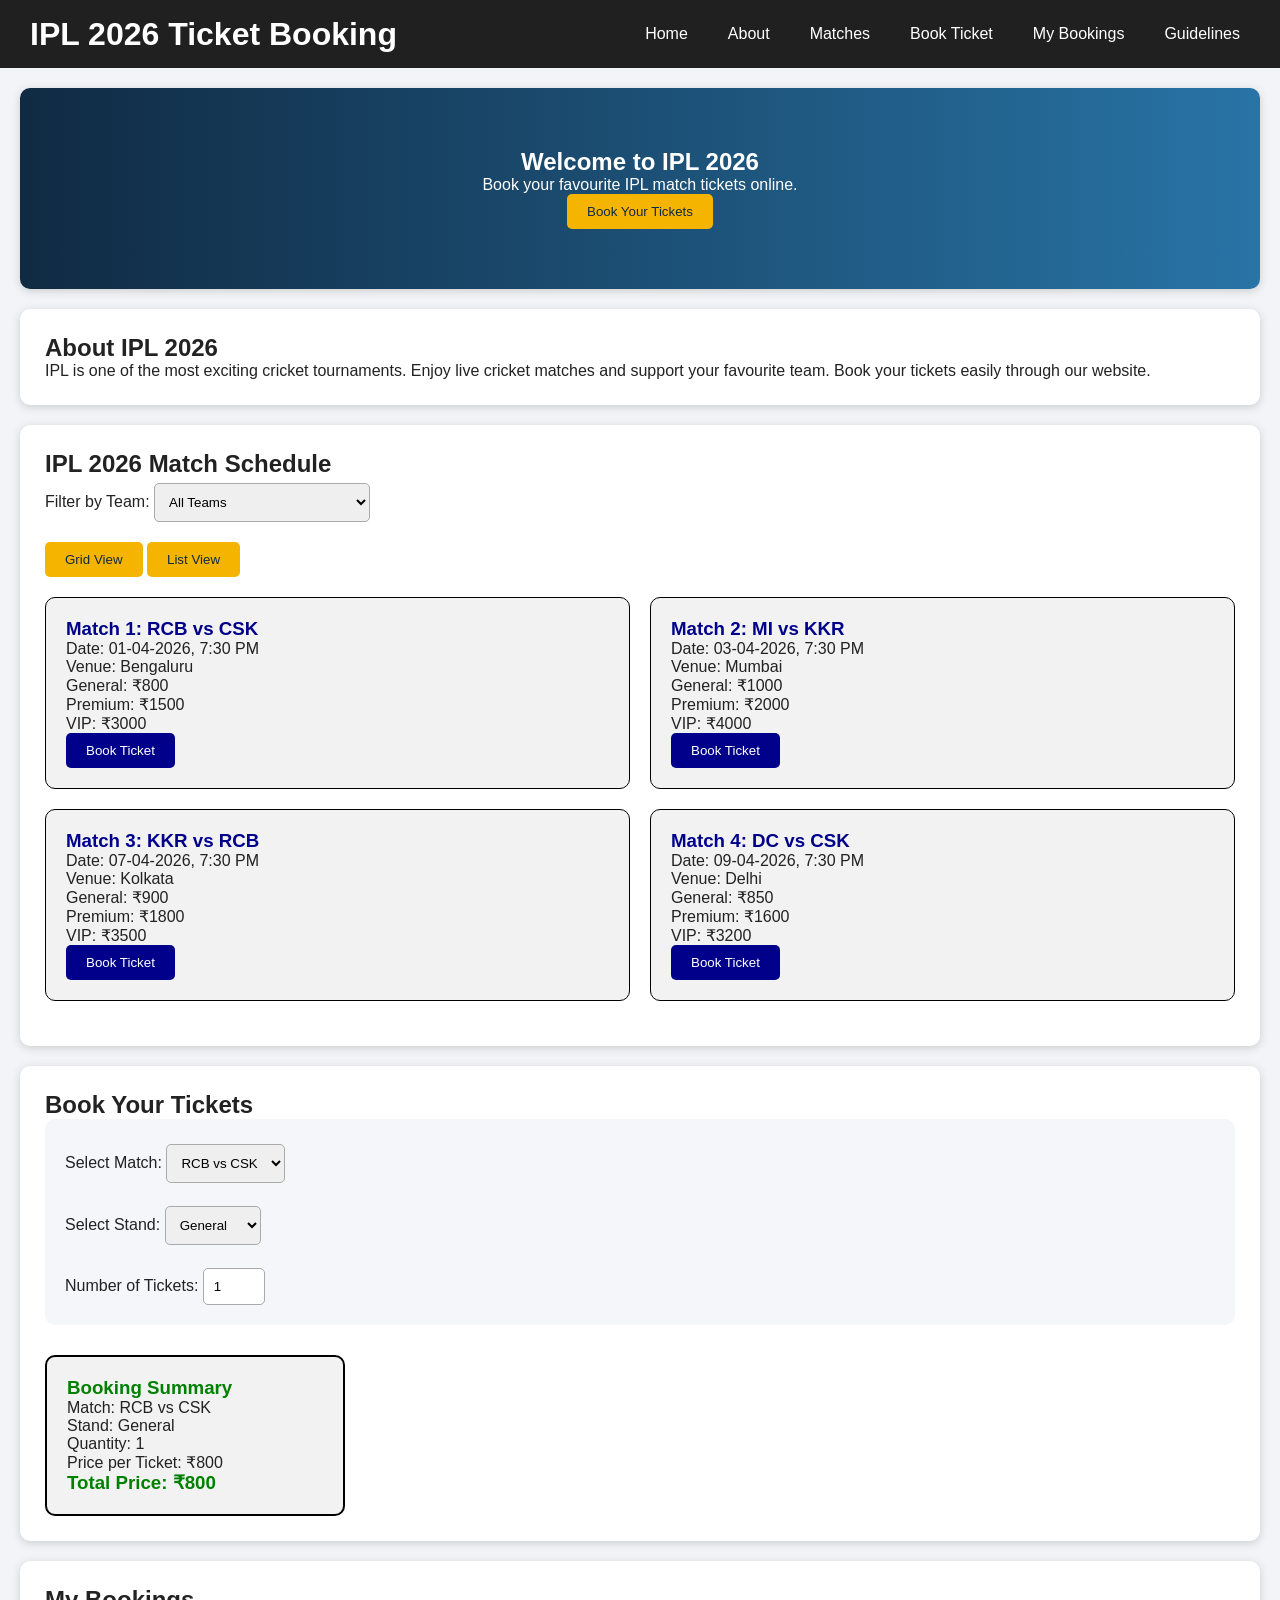
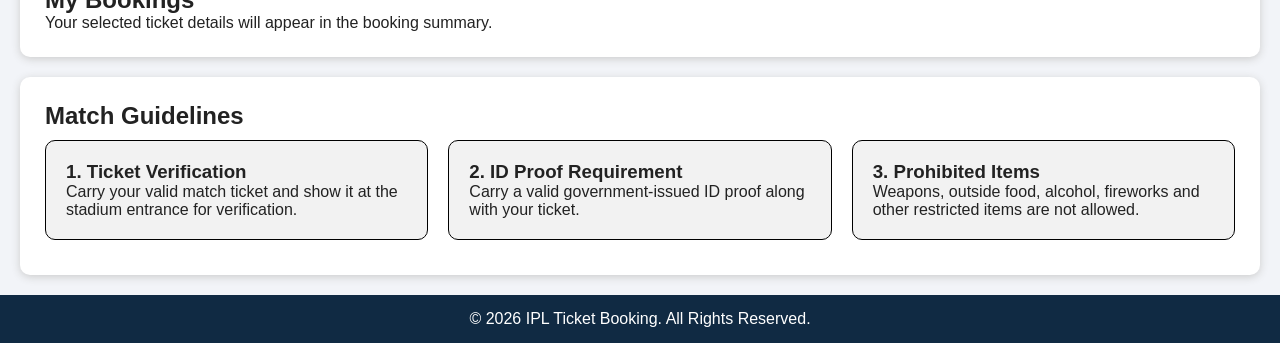
<file: index.html>
<!DOCTYPE html>
<html lang="en">
<head>
    <meta charset="UTF-8">
    <meta name="viewport" content="width=device-width, initial-scale=1.0">
    <title>IPL 2026 Ticket Booking</title>
    <link rel="stylesheet" href="style.css">
</head>

<body>

    <!-- Header and Navigation -->
    <header class="header">

        <div class="logo">
            <h1>IPL 2026 Ticket Booking</h1>
        </div>

        <button class="menu-toggle" id="menuToggle"
            aria-label="Toggle navigation" aria-expanded="false">
            ☰
        </button>

        <nav id="navMenu" class="nav-menu">
            <a href="#home">Home</a>
            <a href="#about">About</a>
            <a href="#matches">Matches</a>
            <a href="#booking">Book Ticket</a>
            <a href="#mybookings">My Bookings</a>
            <a href="#guidelines">Guidelines</a>
        </nav>

    </header>


    <!-- Home Section -->
    <section id="home">
        <h2>Welcome to IPL 2026</h2>
        <p>Book your favourite IPL match tickets online.</p>

        <button onclick="bookTicket()">Book Your Tickets</button>
    </section>


    <!-- About Section -->
    <section id="about">
        <h2>About IPL 2026</h2>

        <p>
            IPL is one of the most exciting cricket tournaments.
            Enjoy live cricket matches and support your favourite team.
            Book your tickets easily through our website.
        </p>
    </section>


    <!-- Matches Section -->
    <section id="matches">

        <h2>IPL 2026 Match Schedule</h2>

        <!-- Team Filter -->
        <label for="teamFilter">Filter by Team:</label>

        <select id="teamFilter">
            <option value="all">All Teams</option>
            <option value="CSK">Chennai Super Kings</option>
            <option value="MI">Mumbai Indians</option>
            <option value="RCB">Royal Challengers Bengaluru</option>
            <option value="KKR">Kolkata Knight Riders</option>
            <option value="DC">Delhi Capitals</option>
        </select>


        <!-- Grid and List Buttons -->
        <div class="view-buttons">
            <button id="gridView">Grid View</button>
            <button id="listView">List View</button>
        </div>


        <!-- Match Cards -->
        <div id="matchContainer" class="match-grid">

            <div class="match-card" data-team="RCB CSK">
                <h3>Match 1: RCB vs CSK</h3>
                <p>Date: 01-04-2026, 7:30 PM</p>
                <p>Venue: Bengaluru</p>
                <p>General: ₹800</p>
                <p>Premium: ₹1500</p>
                <p>VIP: ₹3000</p>
                <button onclick="bookTicket()">Book Ticket</button>
            </div>


            <div class="match-card" data-team="MI KKR">
                <h3>Match 2: MI vs KKR</h3>
                <p>Date: 03-04-2026, 7:30 PM</p>
                <p>Venue: Mumbai</p>
                <p>General: ₹1000</p>
                <p>Premium: ₹2000</p>
                <p>VIP: ₹4000</p>
                <button onclick="bookTicket()">Book Ticket</button>
            </div>


            <div class="match-card" data-team="KKR RCB">
                <h3>Match 3: KKR vs RCB</h3>
                <p>Date: 07-04-2026, 7:30 PM</p>
                <p>Venue: Kolkata</p>
                <p>General: ₹900</p>
                <p>Premium: ₹1800</p>
                <p>VIP: ₹3500</p>
                <button onclick="bookTicket()">Book Ticket</button>
            </div>


            <div class="match-card" data-team="DC CSK">
                <h3>Match 4: DC vs CSK</h3>
                <p>Date: 09-04-2026, 7:30 PM</p>
                <p>Venue: Delhi</p>
                <p>General: ₹850</p>
                <p>Premium: ₹1600</p>
                <p>VIP: ₹3200</p>
                <button onclick="bookTicket()">Book Ticket</button>
            </div>

        </div>

    </section>


    <!-- Booking Section -->
    <section id="booking">

        <h2>Book Your Tickets</h2>

        <form id="bookingForm">

            <label for="match">Select Match:</label>

            <select id="match" required>
                <option value="RCB vs CSK">RCB vs CSK</option>
                <option value="MI vs KKR">MI vs KKR</option>
                <option value="KKR vs RCB">KKR vs RCB</option>
                <option value="DC vs CSK">DC vs CSK</option>
            </select>


            <br><br>

            <label for="stand">Select Stand:</label>

            <select id="stand" required>
                <option value="General">General</option>
                <option value="Premium">Premium</option>
                <option value="VIP">VIP</option>
            </select>


            <br><br>

            <label for="quantity">Number of Tickets:</label>

            <input type="number" id="quantity"
                min="1" max="10" value="1" required>

        </form>


        <!-- Booking Summary -->
        <div id="summary">

            <h3>Booking Summary</h3>

            <p>Match: <span id="summaryMatch">RCB vs CSK</span></p>

            <p>Stand: <span id="summaryStand">General</span></p>

            <p>Quantity: <span id="summaryQuantity">1</span></p>

            <p>Price per Ticket: ₹<span id="summaryPrice">800</span></p>

            <h3>Total Price: ₹<span id="totalPrice">800</span></h3>

        </div>

    </section>


    <!-- My Bookings Section -->
    <section id="mybookings">

        <h2>My Bookings</h2>

        <p>Your selected ticket details will appear in the booking summary.</p>

    </section>


    <!-- Guidelines Section -->
    <section id="guidelines">

        <h2>Match Guidelines</h2>

        <div class="guidelines-grid">

            <article class="guideline-card">
                <h3>1. Ticket Verification</h3>
                <p>
                    Carry your valid match ticket and show it
                    at the stadium entrance for verification.
                </p>
            </article>


            <article class="guideline-card">
                <h3>2. ID Proof Requirement</h3>
                <p>
                    Carry a valid government-issued ID proof
                    along with your ticket.
                </p>
            </article>


            <article class="guideline-card">
                <h3>3. Prohibited Items</h3>
                <p>
                    Weapons, outside food, alcohol, fireworks
                    and other restricted items are not allowed.
                </p>
            </article>

        </div>

    </section>


    <!-- Footer -->
    <footer>
        <p>&copy; 2026 IPL Ticket Booking. All Rights Reserved.</p>
    </footer>


    <!-- Toast Notification -->
    <div id="toast"></div>


    <!-- JavaScript -->
    <script src="app.js"></script>

</body>
</html>
</file>
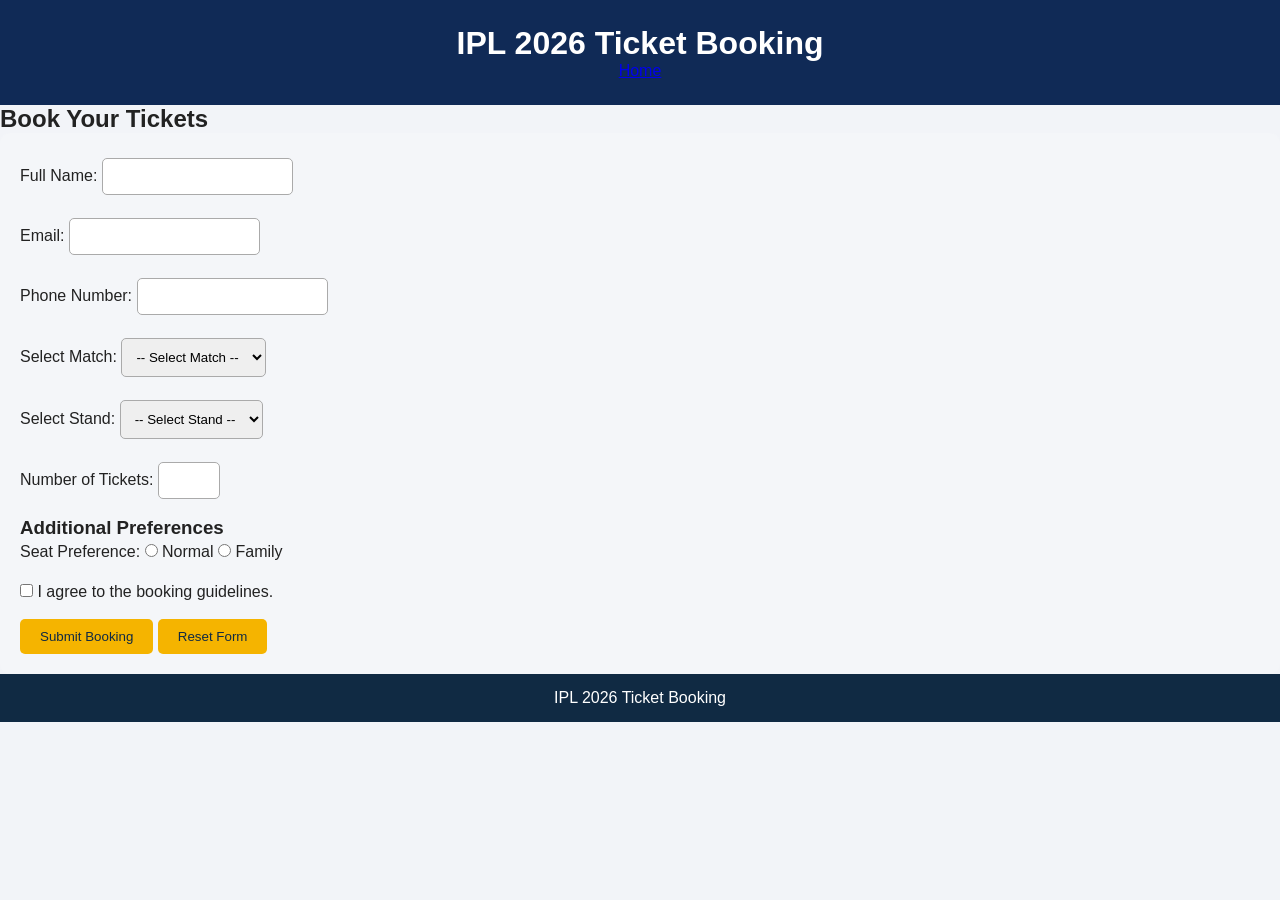
<file: booking.html>
<!DOCTYPE html>
<html lang="en">
<head>
    <meta charset="UTF-8">
    <meta name="viewport" content="width=device-width, initial-scale=1.0">
    <title>IPL Ticket Booking Form</title>
    <link rel="stylesheet" href="style.css">
</head>

<body>

    <header>
        <h1>IPL 2026 Ticket Booking</h1>
        <a href="index.html">Home</a>
    </header>

    <main>

        <h2>Book Your Tickets</h2>

        <form>

            <label for="name">Full Name:</label>
            <input type="text" id="name" name="name"
                   minlength="3" maxlength="30" required>

            <br><br>

            <label for="email">Email:</label>
            <input type="email" id="email" name="email" required>

            <br><br>

            <label for="phone">Phone Number:</label>
            <input type="tel" id="phone" name="phone"
                   pattern="[0-9]{10}" maxlength="10"
                   title="Enter a 10 digit phone number" required>

            <br><br>

            <label for="match">Select Match:</label>
            <select id="match" name="match" required>
                <option value="">-- Select Match --</option>
                <option>RCB vs MI</option>
                <option>CSK vs KKR</option>
                <option>DC vs SRH</option>
                <option>RR vs PBKS</option>
                <option>SRH vs CSK</option>
                <option>KKR vs RCB</option>
            </select>

            <br><br>

            <label for="stand">Select Stand:</label>
            <select id="stand" name="stand" required>
                <option value="">-- Select Stand --</option>
                <option>General Stand</option>
                <option>Premium Stand</option>
                <option>VIP Stand</option>
            </select>

            <br><br>

            <label for="tickets">Number of Tickets:</label>
            <input type="number" id="tickets" name="tickets"
                   min="1" max="10" required>

            <br><br>

            <h3>Additional Preferences</h3>

            <label>Seat Preference:</label>

            <input type="radio" id="normal" name="seat" value="Normal" required>
            <label for="normal">Normal</label>

            <input type="radio" id="family" name="seat" value="Family">
            <label for="family">Family</label>

            <br><br>

            <input type="checkbox" id="terms" name="terms" required>
            <label for="terms">I agree to the booking guidelines.</label>

            <br><br>

            <button type="submit">Submit Booking</button>
            <button type="reset">Reset Form</button>

        </form>

    </main>

    <footer>
        <p>IPL 2026 Ticket Booking</p>
    </footer>

</body>
</html>
</file>
<file: style.css>
/* Theme Colors */
:root {
    --primary: #102a43;
    --accent: #f5b400;
    --background: #f4f6f9;
    --text: #222;
}

/* General Styling */
body {
    font-family: Arial, sans-serif;
    background-color: var(--background);
    color: var(--text);
    margin: 0;
}

/* Navigation Bar */
header {
    background-color: var(--primary);
    color: white;
    text-align: center;
    padding: 15px;
    position: sticky;
    top: 0;
}

nav a {
    color: white;
    text-decoration: none;
    margin: 10px;
}

nav a:hover {
    color: var(--accent);
}

/* Sections */
section {
    padding: 25px;
    margin: 20px;
    background-color: white;
    border-radius: 10px;
    box-shadow: 0 2px 8px #ccc;
}

/* Hero Section */
#home {
    background: linear-gradient(to right, #102a43, #2874a6);
    color: white;
    text-align: center;
    padding: 60px 20px;
}

/* Buttons */
button {
    background-color: var(--accent);
    color: #102a43;
    padding: 10px 20px;
    border: none;
    border-radius: 5px;
    cursor: pointer;
}

button:hover {
    background-color: orange;
}

/* Tables */
table {
    width: 100%;
    border-collapse: collapse;
    margin-top: 15px;
}

th {
    background-color: var(--primary);
    color: white;
}

th, td {
    padding: 12px;
    text-align: center;
    border: 1px solid #ccc;
}

/* Form */
form {
    padding: 20px;
    background-color: #f4f6f9;
    border-radius: 10px;
}

input, select {
    padding: 10px;
    margin-top: 5px;
    border: 1px solid #aaa;
    border-radius: 5px;
}

/* Booking Summary */
aside {
    background-color: #fff4cc;
    padding: 20px;
    margin-top: 20px;
    border-radius: 10px;
}

/* Guidelines */
article {
    background-color: #f4f6f9;
    padding: 15px;
    margin: 10px 0;
    border-radius: 8px;
}

/* Footer */
footer {
    background-color: var(--primary);
    color: white;
    text-align: center;
    padding: 15px;
}

body {
    background-color: lightblue;
}

header {
    background-color: navy;
    color: white;
}

* {
    margin: 0;
    padding: 0;
    box-sizing: border-box;
}

body {
    font-family: Arial, sans-serif;
    background-color: #f2f4f8;
    color: #222;
}

header {
    background-color: #102a56;
    color: white;
    text-align: center;
    padding: 25px;
}

/* IPL Booking Form Styling */

#booking-form {
    max-width: 650px;
    margin: 40px auto;
    padding: 30px;
    background-color: white;
    border-radius: 12px;
    box-shadow: 0 4px 15px rgba(0, 0, 0, 0.12);
}

#booking-form h2 {
    text-align: center;
    color: #102a56;
    margin-bottom: 25px;
}

#booking-form h3 {
    color: #e63946;
    margin: 20px 0 12px;
}

#booking-form label {
    font-weight: bold;
    display: inline-block;
    margin-bottom: 8px;
}

#booking-form input[type="text"],
#booking-form input[type="email"],
#booking-form input[type="tel"],
#booking-form input[type="number"],
#booking-form select {
    width: 100%;
    padding: 12px;
    margin-bottom: 18px;
    border: 1px solid #ccc;
    border-radius: 6px;
    font-size: 15px;
}

#booking-form input:focus,
#booking-form select:focus {
    outline: none;
    border-color: #e63946;
}

#booking-form input[type="radio"],
#booking-form input[type="checkbox"] {
    margin: 10px 5px;
}

#booking-form button {
    padding: 12px 22px;
    margin: 10px 5px 0 0;
    border: none;
    border-radius: 6px;
    background-color: #e63946;
    color: white;
    cursor: pointer;
}

#booking-form button:hover {
    background-color: #b91c2b;
}

#booking-form button[type="reset"] {
    background-color: #102a56;
}

#booking-form button[type="reset"]:hover {
    background-color: #071a38;
}

@media (max-width: 600px) {
    #booking-form {
        width: 95%;
        padding: 20px;
    }
}

#toast {
    visibility: hidden;
    min-width: 250px;
    background-color: #222;
    color: white;
    text-align: center;
    padding: 15px;
    border-radius: 8px;
    position: fixed;
    bottom: 30px;
    left: 50%;
    transform: translateX(-50%);
    z-index: 1000;
}

#toast.show {
    visibility: visible;
}

/* Booking Summary Card */

#summary {
    background-color: #f2f2f2;
    border: 2px solid black;
    padding: 20px;
    margin-top: 30px;
    width: 300px;
    border-radius: 10px;
}

#summary h2 {
    color: darkblue;
}

#summary h3 {
    color: green;
}

/* Toast Notification */

#toast {
    visibility: hidden;
    min-width: 250px;
    background-color: #222;
    color: white;
    text-align: center;
    padding: 15px;
    border-radius: 8px;
    position: fixed;
    bottom: 30px;
    left: 50%;
    transform: translateX(-50%);
    z-index: 1000;
}

#toast.show {
    visibility: visible;
}


/* Activity 8: Responsive Layout */

/* Header using Flexbox */

.header {
    display: flex;
    justify-content: space-between;
    align-items: center;
    padding: 15px 30px;
    background-color: #202020;
    color: white;
}

.logo h1 {
    margin: 0;
}

.nav-menu {
    display: flex;
    align-items: center;
    gap: 20px;
}

.nav-menu a {
    color: white;
    text-decoration: none;
}

.nav-menu a:hover {
    color: orange;
}

/* Hamburger Button */

.menu-toggle {
    display: none;
    font-size: 25px;
    background: none;
    color: white;
    border: none;
    cursor: pointer;
}

/* Match Cards using CSS Grid */

.match-grid {
    display: grid;
    grid-template-columns: repeat(2, 1fr);
    gap: 20px;
    margin: 20px 0;
}

.match-card {
    background-color: #f2f2f2;
    padding: 20px;
    border: 1px solid black;
    border-radius: 10px;
}

.match-card h3 {
    color: darkblue;
}

.match-card button {
    background-color: darkblue;
    color: white;
    padding: 10px 20px;
    border: none;
    cursor: pointer;
}

/* List View */

.list-view {
    display: flex;
    flex-direction: column;
    gap: 15px;
}

.list-view .match-card {
    width: auto;
}

/* Guidelines using CSS Grid */

.guidelines-grid {
    display: grid;
    grid-template-columns: repeat(3, 1fr);
    gap: 20px;
}

.guideline-card {
    background-color: #f2f2f2;
    padding: 20px;
    border: 1px solid black;
    border-radius: 10px;
}

/* View Buttons */

.view-buttons {
    margin: 20px 0;
}

.view-buttons button {
    padding: 10px 20px;
    cursor: pointer;
}

/* Tablet Layout */

@media screen and (max-width: 768px) {

    .header {
        flex-wrap: wrap;
    }

    .menu-toggle {
        display: block;
    }

    .nav-menu {
        display: none;
        flex-direction: column;
        width: 100%;
        padding: 15px 0;
    }

    .nav-menu.active {
        display: flex;
    }

    .match-grid {
        grid-template-columns: 1fr;
    }

    .guidelines-grid {
        grid-template-columns: 1fr;
    }

}

/* Mobile Layout */

@media screen and (max-width: 480px) {

    .header {
        padding: 15px;
    }

    .logo h1 {
        font-size: 20px;
    }

    .match-card {
        padding: 15px;
    }

    #booking {
        padding: 15px;
    }

    #summary {
        width: auto;
    }

    .view-buttons button {
        padding: 8px 12px;
    }

}
</file>
